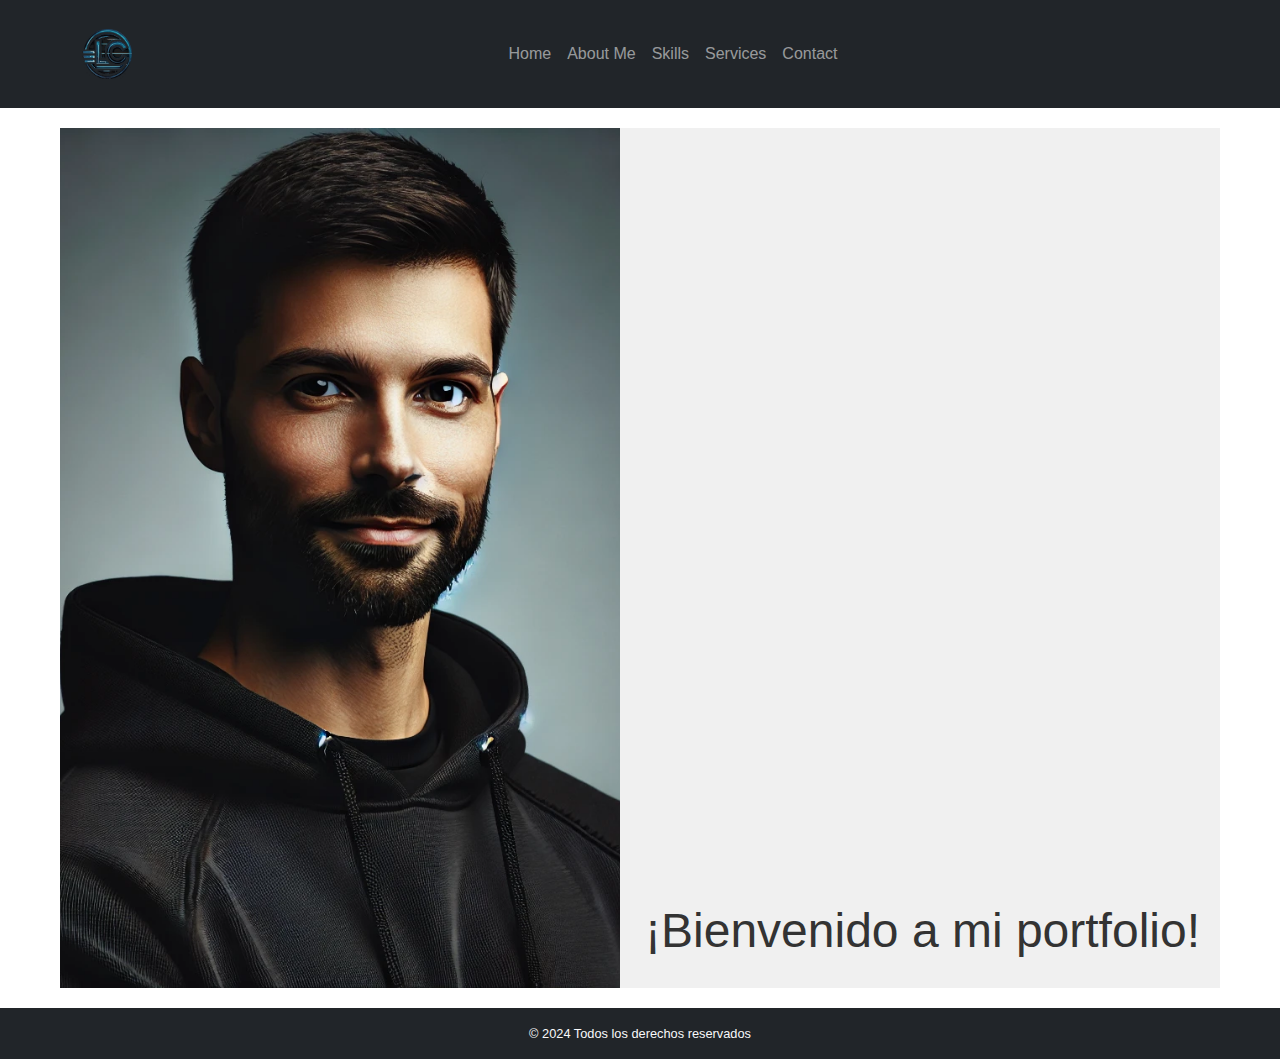
<file: index.html>
<!DOCTYPE html>
<html lang="es">

<head>
    <meta charset="UTF-8">
    <meta name="viewport" content="width=device-width, initial-scale=1.0">
    <title>Leonardo Cobis - Portfolio Profesional</title>
    <meta name="description"
        content="Descubre el portfolio de Leonardo Cobis, un profesional en desarrollo web. Explora mis proyectos, habilidades y servicios.">
    <link href="https://cdn.jsdelivr.net/npm/bootstrap@5.3.3/dist/css/bootstrap.min.css" rel="stylesheet"
        integrity="sha384-QWTKZyjpPEjISv5WaRU9OFeRpok6YctnYmDr5pNlyT2bRjXh0JMhjY6hW+ALEwIH" crossorigin="anonymous">
    <link rel="stylesheet" href="css/styles.css">
</head>

<body>
    <header class="bg-dark">
        <nav class="navbar navbar-expand-lg navbar-dark">
            <div class="container py-3">
                <a class="navbar-brand" href="index.html">
                    <img src="img/logolc1.png" alt="Logo de Leonardo Cobis" class="logo" style="width: 50px;">
                </a>
                <button class="navbar-toggler" type="button" data-bs-toggle="collapse" data-bs-target="#navbarNav"
                    aria-controls="navbarNav" aria-expanded="false" aria-label="Toggle navigation">
                    <span class="navbar-toggler-icon"></span>
                </button>
                <div class="collapse navbar-collapse justify-content-center" id="navbarNav">
                    <ul class="navbar-nav">
                        <li class="nav-item">
                            <a class="nav-link" href="index.html">Home</a>
                        </li>
                        <li class="nav-item">
                            <a class="nav-link" href="pages/about-me.html">About Me</a>
                        </li>
                        <li class="nav-item">
                            <a class="nav-link" href="pages/skills.html">Skills</a>
                        </li>
                        <li class="nav-item">
                            <a class="nav-link" href="pages/services.html">Services</a>
                        </li>
                        <li class="nav-item">
                            <a class="nav-link" href="pages/contact.html">Contact</a>
                        </li>
                    </ul>
                </div>
            </div>
        </nav>
    </header>

    <main class="home-main">
        <div class="image-section">
            <img src="img/imagen-principal.jpg" alt="Imagen de presentación del portfolio de Leonardo Cobis"
                loading="lazy">
        </div>
        <div class="title-section">
            <h1>¡Bienvenido a mi portfolio!</h1>
        </div>
    </main>

    <footer class="bg-dark text-center py-3">
        <p class="text-light mb-0">© 2024 Todos los derechos reservados</p>
    </footer>

    <script src="https://cdn.jsdelivr.net/npm/bootstrap@5.3.3/dist/js/bootstrap.bundle.min.js"
        integrity="sha384-YvpcrYf0tY3lHB60NNkmXc5s9fDVZLESaAA55NDzOxhy9GkcIdslK1eN7N6jIeHz"
        crossorigin="anonymous"></script>
</body>

</html>
</file>
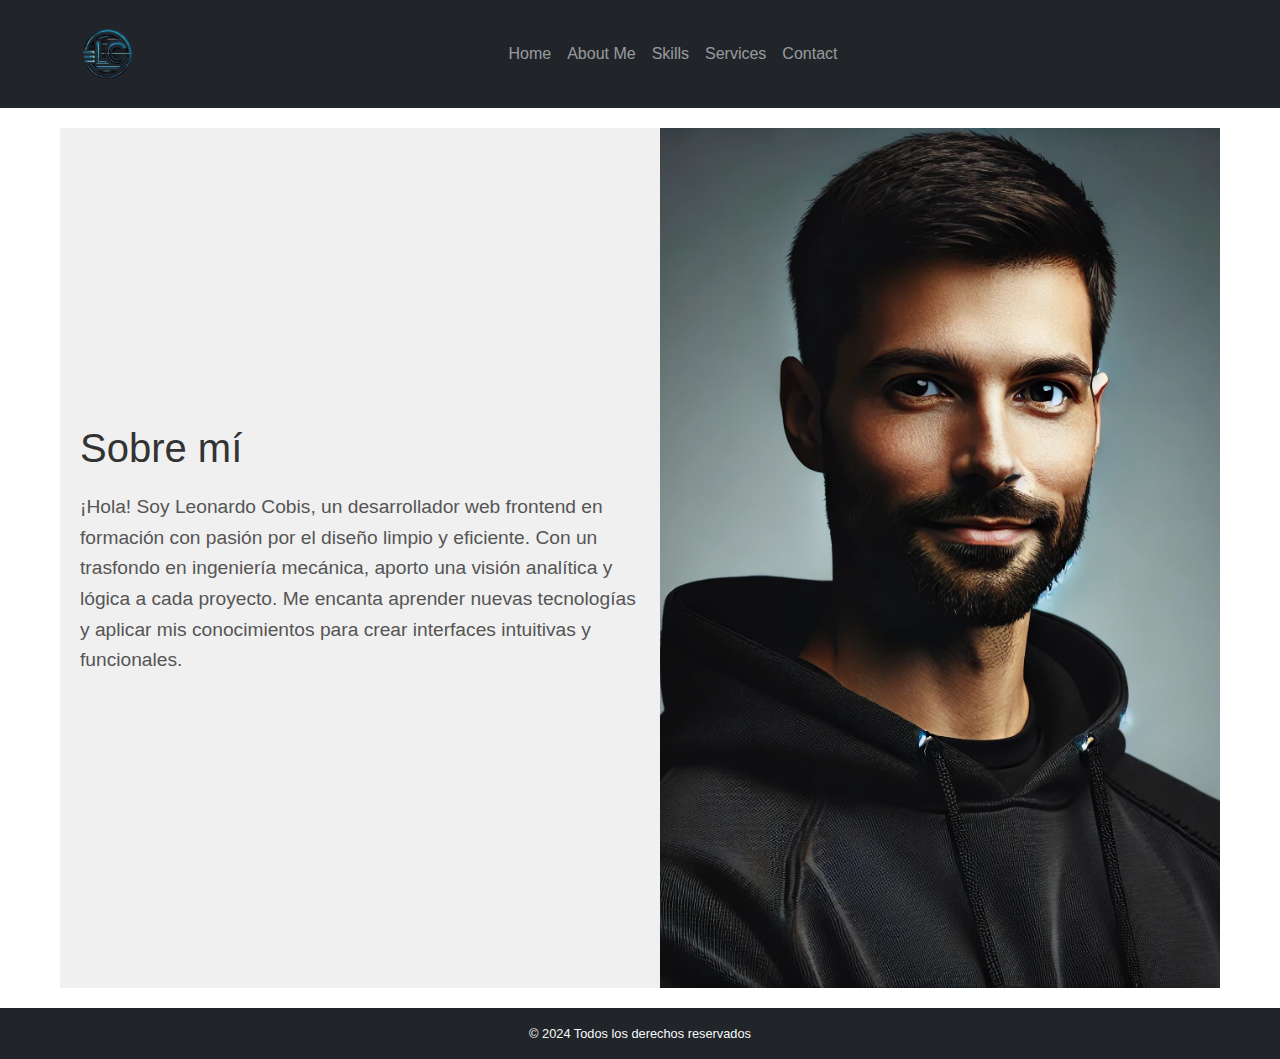
<file: pages/about-me.html>
<!DOCTYPE html>
<html lang="es">

<head>
    <meta charset="UTF-8">
    <meta name="viewport" content="width=device-width, initial-scale=1.0">
    <title>Leonardo Cobis - Sobre Mí</title>
    <meta name="description" content="Conoce a Leonardo Cobis, un apasionado desarrollador web frontend en formación, con un enfoque en el diseño limpio y eficiente.">
    <link href="https://cdn.jsdelivr.net/npm/bootstrap@5.3.3/dist/css/bootstrap.min.css" rel="stylesheet"
        integrity="sha384-QWTKZyjpPEjISv5WaRU9OFeRpok6YctnYmDr5pNlyT2bRjXh0JMhjY6hW+ALEwIH" crossorigin="anonymous">
    <link rel="stylesheet" href="../css/styles.css">
</head>

<body>
    <header class="bg-dark">
        <nav class="navbar navbar-expand-lg navbar-dark">
            <div class="container py-3">
                <a class="navbar-brand" href="../index.html">
                    <img src="../img/logolc1.png" alt="Logo de Leonardo Cobis" class="logo" style="width: 50px;">
                </a>
                <button class="navbar-toggler" type="button" data-bs-toggle="collapse" data-bs-target="#navbarNav"
                    aria-controls="navbarNav" aria-expanded="false" aria-label="Toggle navigation">
                    <span class="navbar-toggler-icon"></span>
                </button>
                <div class="collapse navbar-collapse justify-content-center" id="navbarNav">
                    <ul class="navbar-nav">
                        <li class="nav-item">
                            <a class="nav-link" href="../index.html">Home</a>
                        </li>
                        <li class="nav-item">
                            <a class="nav-link" href="../pages/about-me.html">About Me</a>
                        </li>
                        <li class="nav-item">
                            <a class="nav-link" href="../pages/skills.html">Skills</a>
                        </li>
                        <li class="nav-item">
                            <a class="nav-link" href="../pages/services.html">Services</a>
                        </li>
                        <li class="nav-item">
                            <a class="nav-link" href="../pages/contact.html">Contact</a>
                        </li>
                    </ul>
                </div>
            </div>
        </nav>
    </header>

    <main class="about-me-main">
        <div class="text-section">
            <h1>Sobre mí</h1>
            <p>
                ¡Hola! Soy Leonardo Cobis, un desarrollador web frontend en formación con pasión por el diseño limpio y
                eficiente. Con un trasfondo en ingeniería mecánica, aporto una visión analítica y lógica a cada proyecto. Me
                encanta aprender nuevas tecnologías y aplicar mis conocimientos para crear interfaces intuitivas y
                funcionales.
            </p>
        </div>
        <div class="image-section">
            <img src="../img/imagen-principal.jpg" alt="Imagen de Leonardo Cobis, desarrollador web" loading="lazy">
        </div>
    </main>

    <footer class="bg-dark text-center py-3">
        <p class="text-light mb-0">© 2024 Todos los derechos reservados</p>
    </footer>

    <script src="https://cdn.jsdelivr.net/npm/bootstrap@5.3.3/dist/js/bootstrap.bundle.min.js"
        integrity="sha384-YvpcrYf0tY3lHB60NNkmXc5s9fDVZLESaAA55NDzOxhy9GkcIdslK1eN7N6jIeHz"
        crossorigin="anonymous"></script>
</body>

</html>
</file>
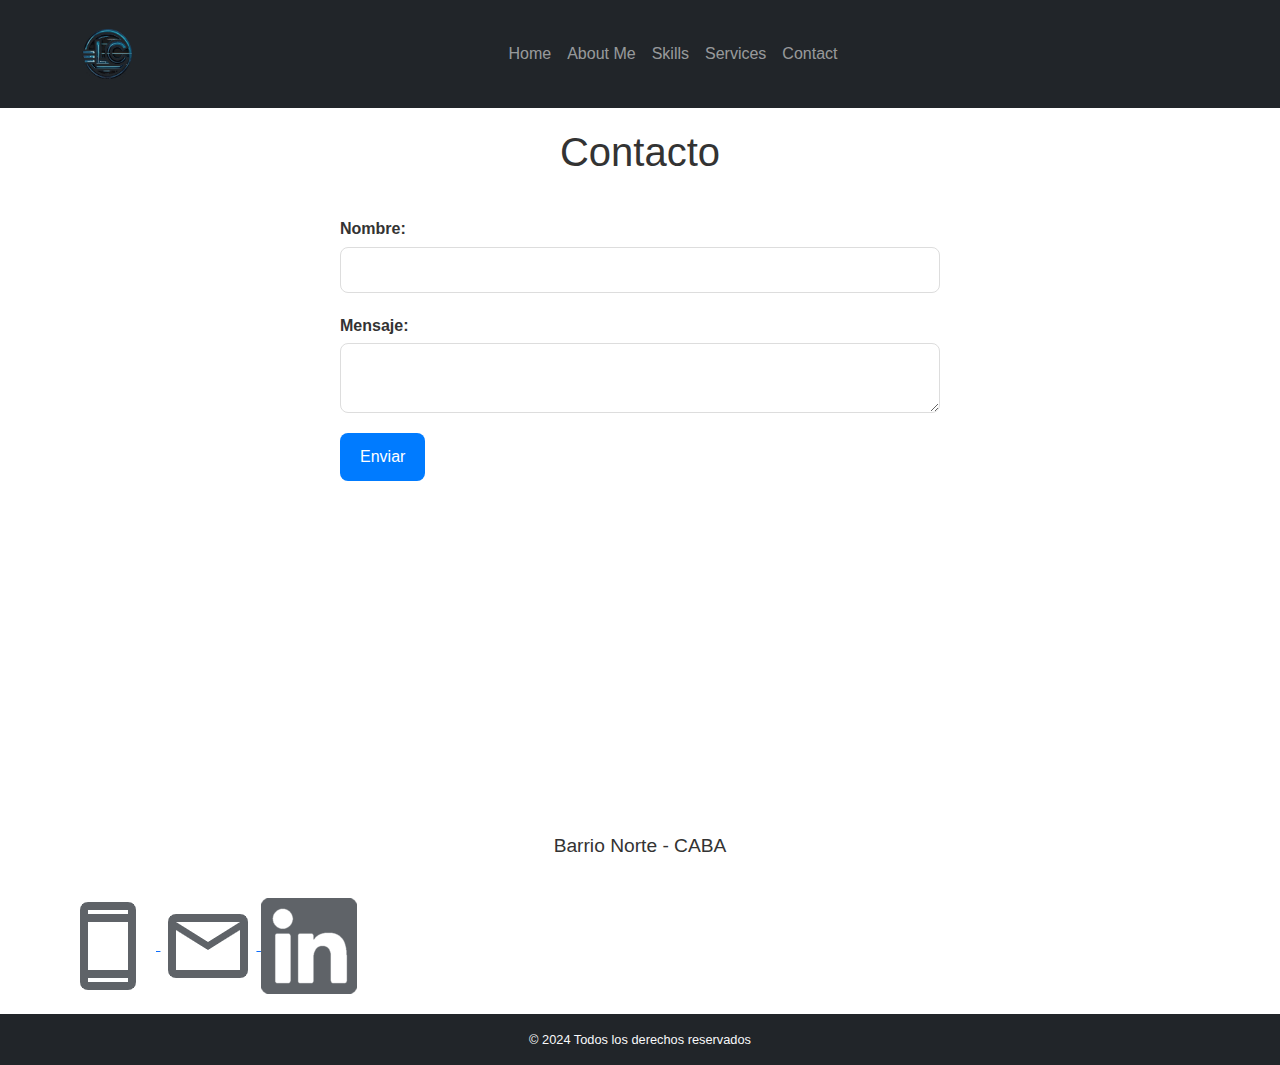
<file: pages/contact.html>
<!DOCTYPE html>
<html lang="es">

<head>
    <meta charset="UTF-8">
    <meta name="viewport" content="width=device-width, initial-scale=1.0">
    <title>Leonardo Cobis - Contacto</title>
    <meta name="description"
        content="Ponte en contacto conmigo a través de este formulario o consulta mis datos de contacto.">
    <link href="https://cdn.jsdelivr.net/npm/bootstrap@5.3.3/dist/css/bootstrap.min.css" rel="stylesheet"
        integrity="sha384-QWTKZyjpPEjISv5WaRU9OFeRpok6YctnYmDr5pNlyT2bRjXh0JMhjY6hW+ALEwIH" crossorigin="anonymous">
    <link rel="stylesheet" href="../css/styles.css">
</head>

<body>
    <header class="bg-dark">
        <nav class="navbar navbar-expand-lg navbar-dark">
            <div class="container py-3">
                <a class="navbar-brand" href="../index.html">
                    <img src="../img/logolc1.png" alt="Logo de Leonardo Cobis" class="logo" style="width: 50px;">
                </a>
                <button class="navbar-toggler" type="button" data-bs-toggle="collapse" data-bs-target="#navbarNav"
                    aria-controls="navbarNav" aria-expanded="false" aria-label="Toggle navigation">
                    <span class="navbar-toggler-icon"></span>
                </button>
                <div class="collapse navbar-collapse justify-content-center" id="navbarNav">
                    <ul class="navbar-nav">
                        <li class="nav-item">
                            <a class="nav-link" href="../index.html">Home</a>
                        </li>
                        <li class="nav-item">
                            <a class="nav-link" href="../pages/about-me.html">About Me</a>
                        </li>
                        <li class="nav-item">
                            <a class="nav-link" href="../pages/skills.html">Skills</a>
                        </li>
                        <li class="nav-item">
                            <a class="nav-link" href="../pages/services.html">Services</a>
                        </li>
                        <li class="nav-item">
                            <a class="nav-link" href="../pages/contact.html">Contact</a>
                        </li>
                    </ul>
                </div>
            </div>
        </nav>
    </header>

    <main>
        <h1 class="page-title">Contacto</h1>
        <section class="contact-content">
            <form class="contact-form" action="#" method="post">
                <div class="mb-3">
                    <label for="name" class="form-label">Nombre:</label>
                    <input type="text" id="name" name="name" class="form-control" required>
                </div>
                <div class="mb-3">
                    <label for="message" class="form-label">Mensaje:</label>
                    <textarea id="message" name="message" class="form-control" required></textarea>
                </div>
                <button type="submit" class="btn btn-primary">Enviar</button>
            </form>
            <div class="contact-details">
                <div class="map">
                    <iframe
                        src="https://www.google.com/maps/embed?pb=!1m18!1m12!1m3!1d26278.128268888944!2d-58.43531151787528!3d-34.584786174091576!2m3!1f0!2f0!3f0!3m2!1i1024!2i768!4f13.1!3m3!1m2!1s0x95bcca99c609fc2f%3A0x392ca99351808a75!2sRecoleta%2C%20Cdad.%20Aut%C3%B3noma%20de%20Buenos%20Aires!5e0!3m2!1ses!2sar!4v1724015491879!5m2!1ses!2sar"
                        width="400" height="300" style="border:0;" allowfullscreen="" loading="lazy"
                        referrerpolicy="no-referrer-when-downgrade"></iframe>
                </div>
                <div class="address">
                    <p>Barrio Norte - CABA</p>
                </div>
            </div>
        </section>
        <div class="contact-icons">
            <a href="https://wa.me/5491158996439">
                <img src="../img/logo-telefono.png" alt="Teléfono" class="icons">
            </a>
            <a href="mailto:leocobis10@gmail.com">
                <img src="../img/logo-mail.png" alt="Email" class="icons">
            </a>
            <a href="https://www.linkedin.com/in/leonardo-cobis-b01803199/">
                <img src="../img/logo-linkedin.png" alt="LinkedIn" class="icons">
            </a>
            </div>


    </main>

    <footer class="bg-dark text-center py-3">
        <p class="text-light mb-0">© 2024 Todos los derechos reservados</p>
    </footer>

    <script src="https://cdn.jsdelivr.net/npm/bootstrap@5.3.3/dist/js/bootstrap.bundle.min.js"
        integrity="sha384-YvpcrYf0tY3lHB60NNkmXc5s9fDVZLESaAA55NDzOxhy9GkcIdslK1eN7N6jIeHz"
        crossorigin="anonymous"></script>
</body>

</html>
</file>
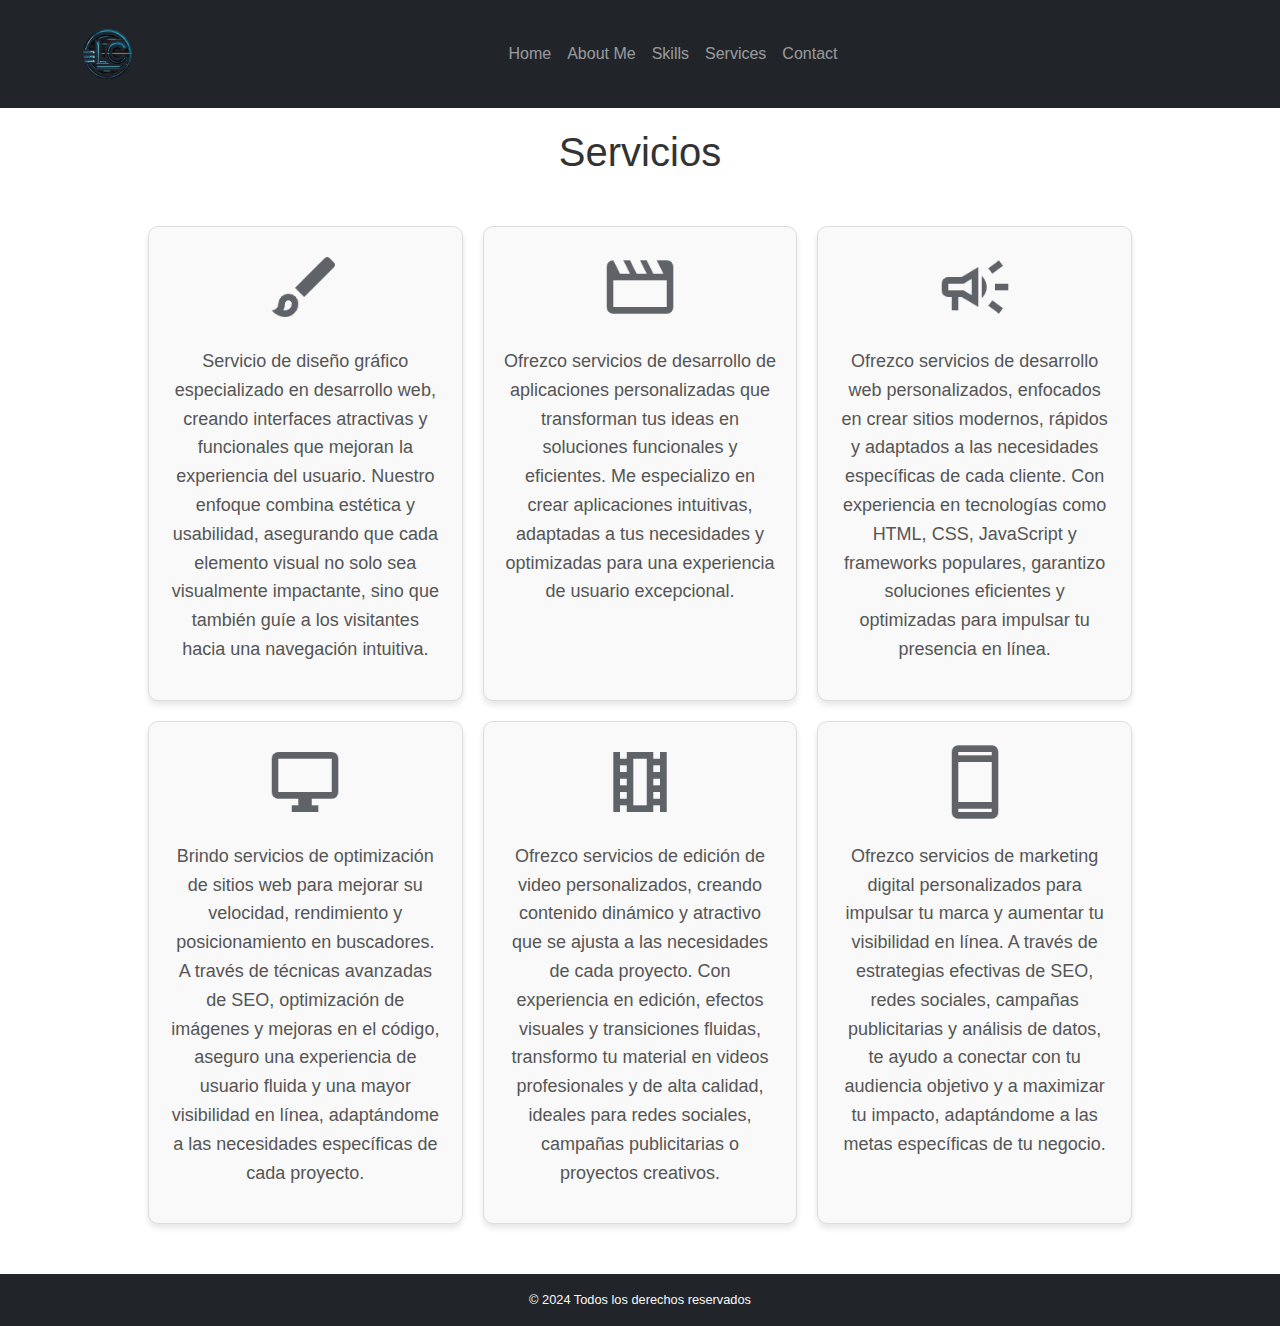
<file: pages/services.html>
<!DOCTYPE html>
<html lang="es">

<head>
    <meta charset="UTF-8">
    <meta name="viewport" content="width=device-width, initial-scale=1.0">
    <title>Leonardo Cobis - Servicios</title>
    <meta name="description"
        content="Descubre los servicios que ofrezco como desarrollador web. Desde diseño hasta implementación, estoy aquí para ayudarte.">
    <link href="https://cdn.jsdelivr.net/npm/bootstrap@5.3.3/dist/css/bootstrap.min.css" rel="stylesheet"
        integrity="sha384-QWTKZyjpPEjISv5WaRU9OFeRpok6YctnYmDr5pNlyT2bRjXh0JMhjY6hW+ALEwIH" crossorigin="anonymous">
    <link rel="stylesheet" href="../css/styles.css">
</head>

<body>
    <header class="bg-dark">
        <nav class="navbar navbar-expand-lg navbar-dark">
            <div class="container py-3">
                <a class="navbar-brand" href="../index.html">
                    <img src="../img/logolc1.png" alt="Logo de Leonardo Cobis" class="logo" style="width: 50px;">
                </a>
                <button class="navbar-toggler" type="button" data-bs-toggle="collapse" data-bs-target="#navbarNav"
                    aria-controls="navbarNav" aria-expanded="false" aria-label="Toggle navigation">
                    <span class="navbar-toggler-icon"></span>
                </button>
                <div class="collapse navbar-collapse justify-content-center" id="navbarNav">
                    <ul class="navbar-nav">
                        <li class="nav-item">
                            <a class="nav-link" href="../index.html">Home</a>
                        </li>
                        <li class="nav-item">
                            <a class="nav-link" href="../pages/about-me.html">About Me</a>
                        </li>
                        <li class="nav-item">
                            <a class="nav-link" href="../pages/skills.html">Skills</a>
                        </li>
                        <li class="nav-item">
                            <a class="nav-link" href="../pages/services.html">Services</a>
                        </li>
                        <li class="nav-item">
                            <a class="nav-link" href="../pages/contact.html">Contact</a>
                        </li>
                    </ul>
                </div>
            </div>
        </nav>
    </header>

    <main>
        <h1 class="page-title">Servicios</h1>
        <section class="services-content">
            <div class="service">
                <img src="../img/logo-brush.png" alt="Servicio de diseño gráfico" loading="lazy">
                <p>Servicio de diseño gráfico especializado en desarrollo web, creando interfaces atractivas
                    y funcionales que mejoran la experiencia del usuario. Nuestro enfoque combina estética y usabilidad,
                    asegurando que cada elemento visual no solo sea visualmente impactante, sino que también guíe a los
                    visitantes hacia una navegación intuitiva.</p>
            </div>
            <div class="service">
                <img src="../img/logo-movieplayer.png" alt="Servicio de desarrollo de aplicaciones" loading="lazy">
                <p>Ofrezco servicios de desarrollo de aplicaciones personalizadas que transforman tus ideas en
                    soluciones funcionales y eficientes. Me especializo en crear aplicaciones intuitivas, adaptadas a
                    tus necesidades y optimizadas para una experiencia de usuario excepcional.</p>
            </div>
            <div class="service">
                <img src="../img/logo-mega.png" alt="Servicio de desarrollo web" loading="lazy">
                <p>Ofrezco servicios de desarrollo web personalizados, enfocados en crear sitios modernos, rápidos y
                    adaptados a las necesidades específicas de cada cliente. Con experiencia en tecnologías como HTML,
                    CSS, JavaScript y frameworks populares, garantizo soluciones eficientes y optimizadas para impulsar
                    tu presencia en línea.</p>
            </div>
            <div class="service">
                <img src="../img/logo-monitor.png" alt="Servicio de optimización de sitios web" loading="lazy">
                <p>Brindo servicios de optimización de sitios web para mejorar su velocidad, rendimiento y
                    posicionamiento en buscadores. A través de técnicas avanzadas de SEO, optimización de imágenes y
                    mejoras en el código, aseguro una experiencia de usuario fluida y una mayor visibilidad en línea,
                    adaptándome a las necesidades específicas de cada proyecto.</p>
            </div>
            <div class="service">
                <img src="../img/logo-movie.png" alt="Servicio de Editor de videos" loading="lazy">
                <p>Ofrezco servicios de edición de video personalizados, creando contenido dinámico y atractivo que se
                    ajusta a las necesidades de cada proyecto. Con experiencia en edición, efectos visuales y
                    transiciones fluidas, transformo tu material en videos profesionales y de alta calidad, ideales para
                    redes sociales, campañas publicitarias o proyectos creativos.</p>
            </div>
            <div class="service">
                <img src="../img/logo-telefono.png" alt="Servicio de Marketing Digital" loading="lazy">
                <p>Ofrezco servicios de marketing digital personalizados para impulsar tu marca y aumentar tu
                    visibilidad en línea. A través de estrategias efectivas de SEO, redes sociales, campañas
                    publicitarias y análisis de datos, te ayudo a conectar con tu audiencia objetivo y a maximizar tu
                    impacto, adaptándome a las metas específicas de tu negocio.</p>
            </div>
        </section>
    </main>

    <footer class="bg-dark text-center py-3">
        <p class="text-light mb-0">© 2024 Todos los derechos reservados</p>
    </footer>

    <script src="https://cdn.jsdelivr.net/npm/bootstrap@5.3.3/dist/js/bootstrap.bundle.min.js"
        integrity="sha384-YvpcrYf0tY3lHB60NNkmXc5s9fDVZLESaAA55NDzOxhy9GkcIdslK1eN7N6jIeHz"
        crossorigin="anonymous"></script>
</body>

</html>
</file>
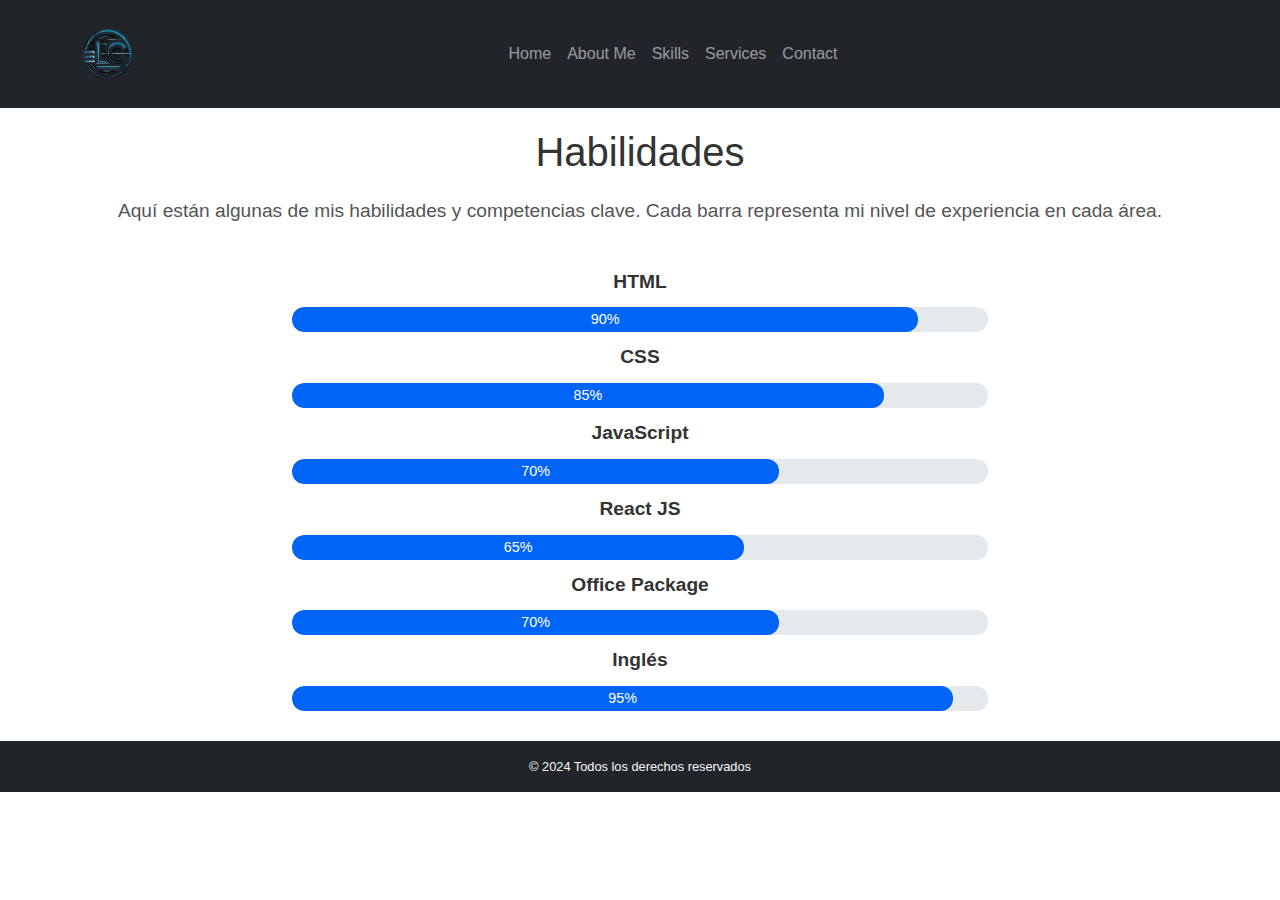
<file: pages/skills.html>
<!DOCTYPE html>
<html lang="es">

<head>
    <meta charset="UTF-8">
    <meta name="viewport" content="width=device-width, initial-scale=1.0">
    <title>Leonardo Cobis - Habilidades</title>
    <meta name="description"
        content="Descubre las habilidades y competencias de Leonardo Cobis, desarrollador web frontend en formación.">
    <link href="https://cdn.jsdelivr.net/npm/bootstrap@5.3.3/dist/css/bootstrap.min.css" rel="stylesheet"
        integrity="sha384-QWTKZyjpPEjISv5WaRU9OFeRpok6YctnYmDr5pNlyT2bRjXh0JMhjY6hW+ALEwIH" crossorigin="anonymous">
    <link rel="stylesheet" href="../css/styles.css">
</head>

<body>
    <header class="bg-dark">
        <nav class="navbar navbar-expand-lg navbar-dark">
            <div class="container py-3">
                <a class="navbar-brand" href="../index.html">
                    <img src="../img/logolc1.png" alt="Logo de Leonardo Cobis" class="logo" style="width: 50px;">
                </a>
                <button class="navbar-toggler" type="button" data-bs-toggle="collapse" data-bs-target="#navbarNav"
                    aria-controls="navbarNav" aria-expanded="false" aria-label="Toggle navigation">
                    <span class="navbar-toggler-icon"></span>
                </button>
                <div class="collapse navbar-collapse justify-content-center" id="navbarNav">
                    <ul class="navbar-nav">
                        <li class="nav-item">
                            <a class="nav-link" href="../index.html">Home</a>
                        </li>
                        <li class="nav-item">
                            <a class="nav-link" href="../pages/about-me.html">About Me</a>
                        </li>
                        <li class="nav-item">
                            <a class="nav-link" href="../pages/skills.html">Skills</a>
                        </li>
                        <li class="nav-item">
                            <a class="nav-link" href="../pages/services.html">Services</a>
                        </li>
                        <li class="nav-item">
                            <a class="nav-link" href="../pages/contact.html">Contact</a>
                        </li>
                    </ul>
                </div>
            </div>
        </nav>
    </header>

    <main>
        <h1 class="page-title">Habilidades</h1>
        <p class="skills-description">
            Aquí están algunas de mis habilidades y competencias clave. Cada barra representa mi nivel de experiencia en
            cada área.
        </p>
        <section class="skills-content">
            <section>
                <p class="skills-title">HTML</p>
                <div class="progress-bar-container">
                    <div class="progress-bar html" style="width: 90%;">90%</div>
                </div>
            </section>
            <section>
                <p class="skills-title">CSS</p>
                <div class="progress-bar-container">
                    <div class="progress-bar css" style="width: 85%;">85%</div>
                </div>
            </section>
            <section>
                <p class="skills-title">JavaScript</p>
                <div class="progress-bar-container">
                    <div class="progress-bar javascript" style="width: 70%;">70%</div>
                </div>
            </section>
            <section>
                <p class="skills-title">React JS</p>
                <div class="progress-bar-container">
                    <div class="progress-bar reactjs" style="width: 65%;">65%</div>
                </div>
            </section>
            <section>
                <p class="skills-title">Office Package</p>
                <div class="progress-bar-container">
                    <div class="progress-bar officepackage" style="width: 70%;">70%</div>
                </div>
            </section>
            <section>
                <p class="skills-title">Inglés</p>
                <div class="progress-bar-container">
                    <div class="progress-bar ingles" style="width: 95%;">95%</div>
                </div>
            </section>
        </section>
    </main>

    <footer class="bg-dark text-center py-3">
        <p class="text-light mb-0">© 2024 Todos los derechos reservados</p>
    </footer>

    <script src="https://cdn.jsdelivr.net/npm/bootstrap@5.3.3/dist/js/bootstrap.bundle.min.js"
        integrity="sha384-YvpcrYf0tY3lHB60NNkmXc5s9fDVZLESaAA55NDzOxhy9GkcIdslK1eN7N6jIeHz"
        crossorigin="anonymous"></script>
</body>

</html>
</file>
<file: css/styles.css>
@charset "UTF-8";
body {
  margin: 0;
  padding: 0;
  font-family: Arial, sans-serif;
}

main {
  max-width: 1200px;
  margin: 0 auto;
  padding: 20px;
  line-height: 1.6;
  color: #333;
}

.logo {
  height: 50px;
}

.navbar-custom {
  background-color: #343a40;
}
.navbar-custom .nav-link {
  color: rgba(255, 255, 255, 0.55);
}
.navbar-custom .nav-link:hover, .navbar-custom .nav-link.active {
  color: rgba(255, 255, 255, 0.9);
}

.home-main {
  display: flex;
  height: 100vh;
}
.home-main .image-section {
  flex: 1;
}
.home-main .image-section img {
  width: 100%;
  height: 100%;
  object-fit: cover;
}
.home-main .title-section {
  flex: 1;
  display: flex;
  justify-content: flex-end;
  align-items: flex-end;
  padding: 20px;
  background-color: #f0f0f0;
}
.home-main .title-section h1 {
  font-size: 3rem;
  color: #333;
}

.about-me-main {
  display: flex;
  height: 100vh;
}
.about-me-main .text-section {
  flex: 1;
  padding: 20px;
  background-color: #f0f0f0;
  display: flex;
  flex-direction: column;
  justify-content: center;
}
.about-me-main .text-section h1 {
  font-size: 2.5rem;
  margin-bottom: 20px;
}
.about-me-main .text-section p {
  font-size: 1.2rem;
  line-height: 1.6;
  color: #555;
}
.about-me-main .image-section {
  flex: 1;
}
.about-me-main .image-section img {
  width: 100%;
  height: 100%;
  object-fit: cover;
}

.page-title {
  text-align: center;
  font-size: 2.5rem;
  margin-bottom: 20px;
}

.skills-description {
  text-align: center;
  font-size: 1.2rem;
  margin-bottom: 40px;
  color: #555;
}

.skills-content {
  width: 60%;
  margin: 0 auto;
}
.skills-content .progress-bar-container {
  background-color: rgb(229, 233, 236);
  width: 100%;
  height: 25px;
  border-radius: 12px;
  margin: 10px 0;
  position: relative;
  overflow: hidden;
}
.skills-content .progress-bar-container .progress-bar {
  background-color: rgb(0, 100, 247);
  height: 100%;
  border-radius: 12px;
  display: flex;
  align-items: center;
  justify-content: center;
  color: white;
  font-size: 0.9rem;
  position: absolute;
  left: 0;
  top: 0;
  width: 0;
  animation: fill-bar 2s forwards;
}
.skills-content .progress-bar-container .progress-bar.html {
  width: 90%;
}
.skills-content .progress-bar-container .progress-bar.css {
  width: 85%;
}
.skills-content .progress-bar-container .progress-bar.javascript {
  width: 70%;
}
.skills-content .progress-bar-container .progress-bar.reactjs {
  width: 65%;
}
.skills-content .progress-bar-container .progress-bar.officepackage {
  width: 70%;
}
.skills-content .progress-bar-container .progress-bar.ingles {
  width: 95%;
}
.skills-content .skills-title {
  font-size: 1.2rem;
  font-weight: bold;
  margin: 10px 0;
  text-align: center;
}

@keyframes fill-bar {
  from {
    width: 0;
  }
  to {
    width: inherit;
  }
}
.services-content {
  display: grid;
  grid-template-columns: repeat(auto-fit, minmax(300px, 1fr));
  gap: 20px;
  padding: 20px;
  width: 90%;
  margin: 0 auto;
}
.services-content .service {
  background-color: #f9f9f9;
  border: 1px solid #ddd;
  border-radius: 10px;
  padding: 20px;
  box-shadow: 0 4px 6px rgba(0, 0, 0, 0.1);
  transition: transform 0.3s ease, box-shadow 0.3s ease;
  text-align: center;
}
.services-content .service:hover {
  transform: translateY(-5px);
  box-shadow: 0 6px 10px rgba(0, 0, 0, 0.15);
}
.services-content .service img {
  max-width: 80px;
  margin-bottom: 20px;
}
.services-content .service p {
  color: #555;
  font-size: 1rem;
  line-height: 1.6;
}
@media (max-width: 767px) {
  .services-content {
    grid-template-columns: 1fr;
    padding: 10px;
  }
  .services-content .service img {
    width: 50px;
  }
  .services-content .service p {
    font-size: 14px;
  }
}
@media (min-width: 768px) and (max-width: 1023px) {
  .services-content {
    grid-template-columns: repeat(2, 1fr);
    padding: 20px;
  }
  .services-content .service img {
    width: 70px;
  }
  .services-content .service p {
    font-size: 16px;
  }
}
@media (min-width: 1024px) {
  .services-content {
    grid-template-columns: repeat(3, 1fr);
    padding: 30px;
  }
  .services-content .service img {
    width: 80px;
  }
  .services-content .service p {
    font-size: 18px;
  }
}

.contact-content {
  display: flex;
  flex-direction: column;
  gap: 20px;
  padding: 20px;
  width: 90%;
  margin: 0 auto;
}
.contact-content .contact-form {
  width: 100%;
  max-width: 600px;
  margin: 0 auto;
}
.contact-content .contact-form label {
  font-weight: bold;
  margin-bottom: 5px;
}
.contact-content .contact-form input,
.contact-content .contact-form textarea {
  width: 100%;
  padding: 10px;
  margin-bottom: 20px;
  border: 1px solid #ddd;
  border-radius: 8px;
  font-size: 1rem;
}
.contact-content .contact-form button {
  padding: 12px 20px;
  background-color: #007BFF;
  color: white;
  border: none;
  border-radius: 8px;
  cursor: pointer;
  font-size: 1rem;
  transition: background-color 0.3s ease;
}
.contact-content .contact-form button:hover {
  background-color: #0056b3;
}
.contact-content .contact-details {
  display: flex;
  flex-direction: column;
  gap: 20px;
  align-items: center;
}
.contact-content .contact-details .map {
  width: 100%;
  max-width: 600px;
  height: 300px;
}
.contact-content .contact-details .address {
  text-align: center;
  font-size: 1.2rem;
  margin-top: 10px;
}
.contact-content .contact-icons {
  display: flex;
  justify-content: center;
  align-items: center;
  gap: 20px;
  margin-top: 20px;
}
.contact-content .contact-icons a {
  transition: transform 0.3s ease;
}
.contact-content .contact-icons a:hover {
  transform: scale(1.1);
}
.contact-content .contact-icons .icons {
  width: 60px;
  height: auto;
}

/* Ajustes responsivos para pantallas más pequeñas */
@media (max-width: 767px) {
  .contact-details {
    flex-direction: column;
    align-items: center;
  }
  .contact-details .map {
    width: 100%;
    height: 250px;
  }
  .contact-details .contact-icons .icons {
    width: 50px;
  }
}
/* Ajustes para tablets */
@media (min-width: 768px) and (max-width: 1024px) {
  .contact-details .map {
    height: 300px;
  }
  .contact-details .contact-icons .icons {
    width: 70px;
  }
}
footer {
  text-align: right;
  padding: 10px;
  background-color: #343a40;
  color: white;
}
footer p {
  margin: 0;
  font-size: 0.8rem;
}

/*# sourceMappingURL=styles.css.map */
</file>
